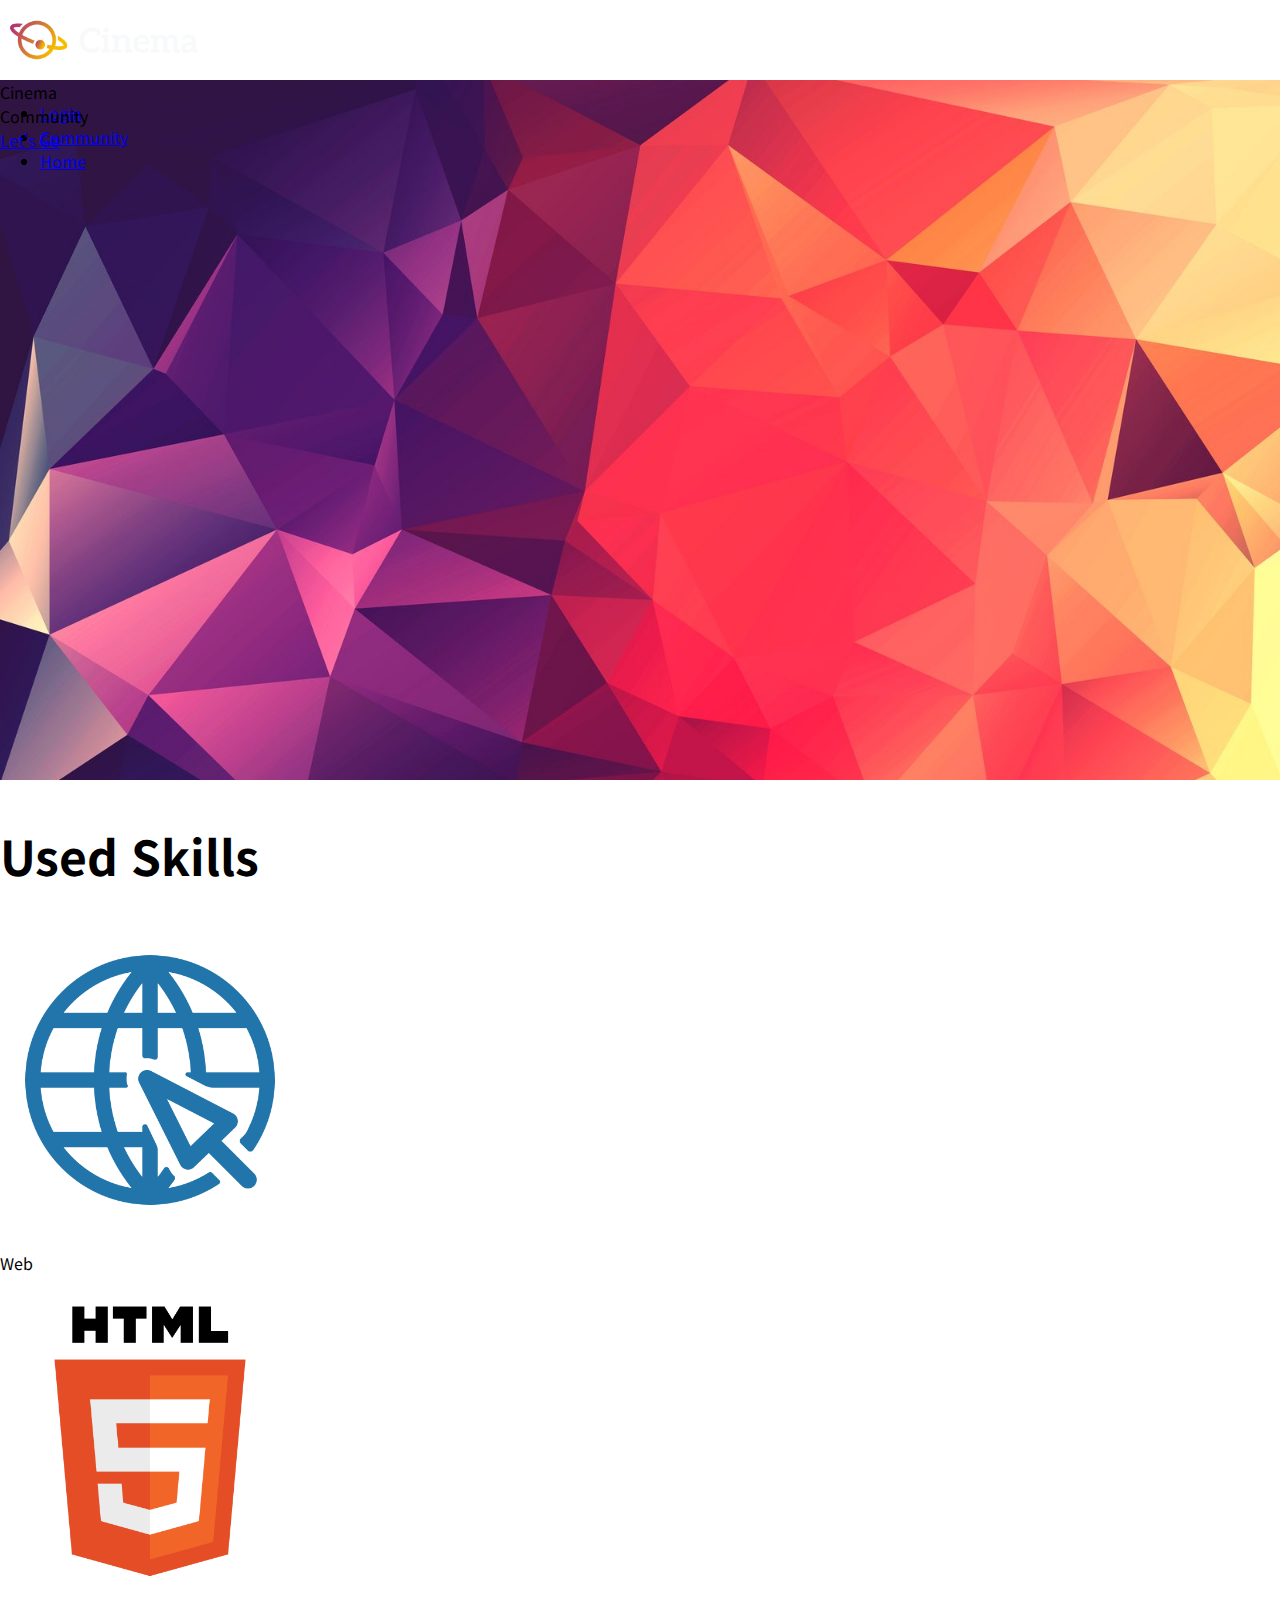
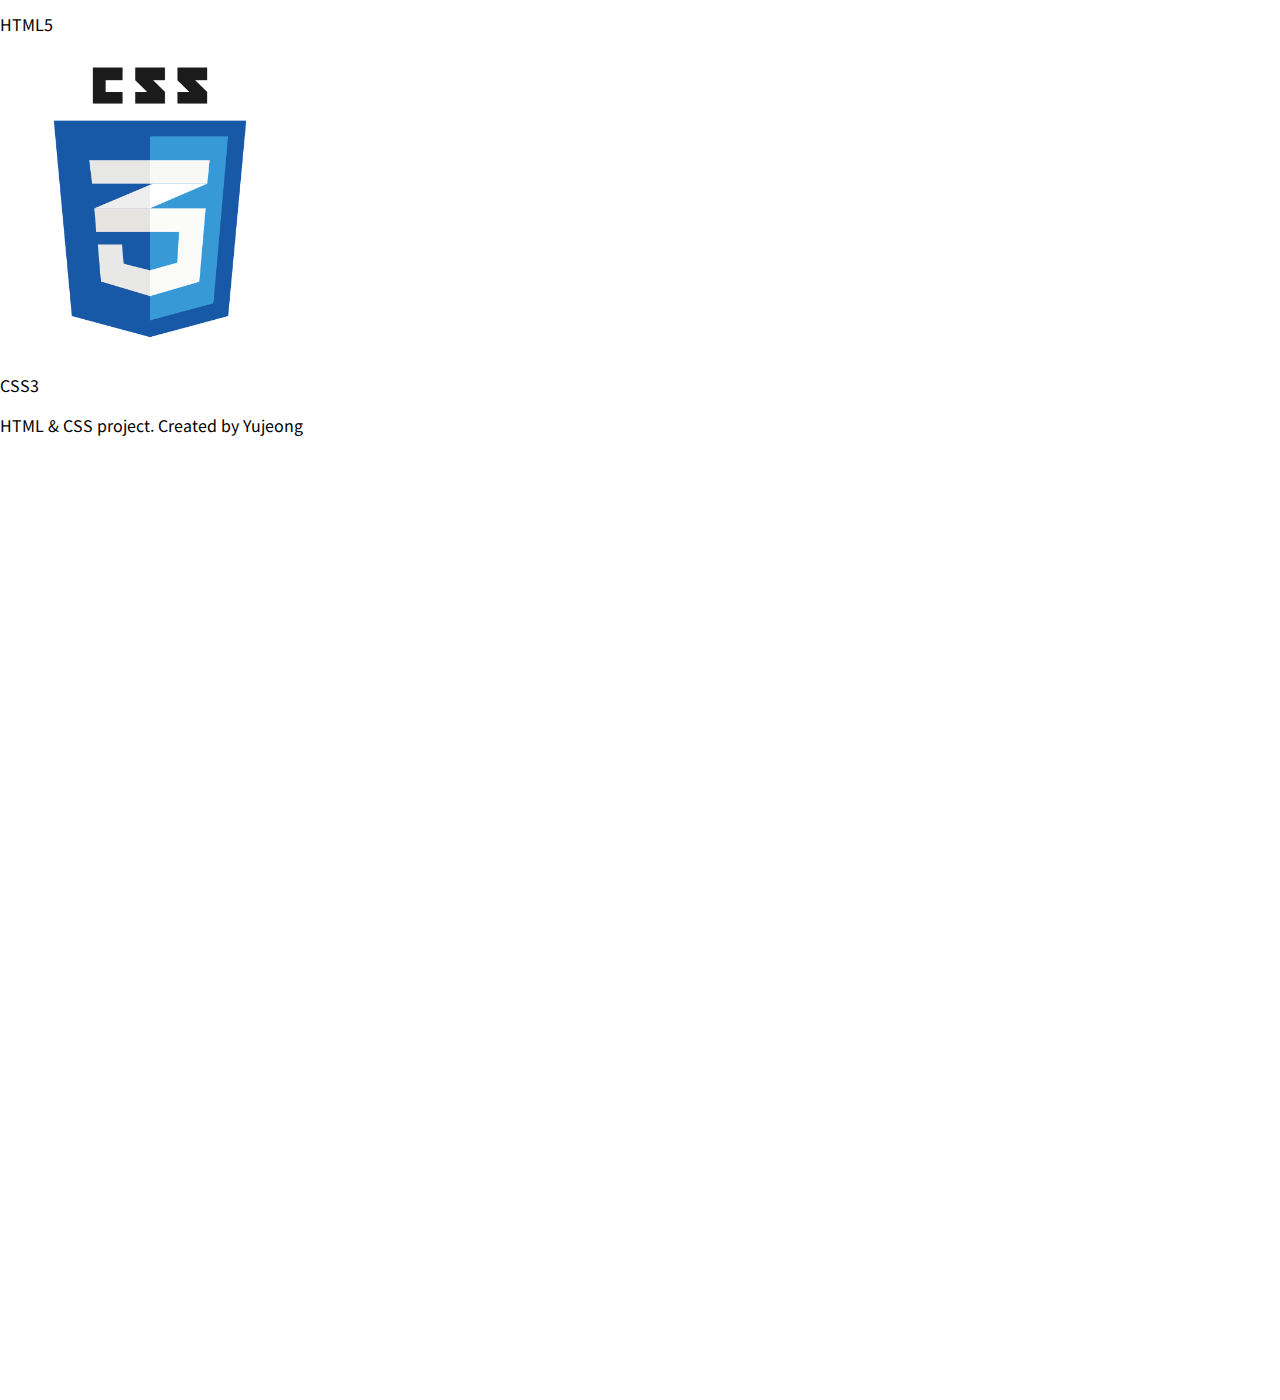
<file: 0803/0803_workshop/index.html>
<!DOCTYPE html>
<html lang="ko">
<head>
  <meta charset="UTF-8">
  <meta name="viewport" content="width=device-width, initial-scale=1.0">
  <link rel="stylesheet" href="style.css">
  <title>Document</title>
  <link href="https://cdn.jsdelivr.net/npm/bootstrap@5.2.0/dist/css/bootstrap.min.css" rel="stylesheet" integrity="sha384-gH2yIJqKdNHPEq0n4Mqa/HGKIhSkIHeL5AyhkYV8i59U5AR6csBvApHHNl/vI1Bx" crossorigin="anonymous">
</head>
<body>
  <!-- 1. Nav -->
  <nav class="d-flex justify-content-between align-items-center bg-dark sticky-top">
    <a href="#">
      <img src="images/logo.png" alt="Logo Image">
    </a>
    <ul class="mb-0 d-flex flex-row-reverse">
      <li class="list-unstyled"><a href="#" class="text-decoration-none text-white me-5">Login</a></li>
      <li class="list-unstyled"><a href="#" class="text-decoration-none text-white me-5">Community</a></li>
      <li class="list-unstyled"><a href="#" class="text-decoration-none text-white me-5">Home</a></li>
    </ul>
  </nav>

  <!-- 2. Header -->
  <header class="d-flex flex-column justify-content-center align-items-center">
      <div class="text-white fw-bold display-1">Cinema</div>
      <div class="text-white fw-bold display-1">Community</div>
      <a class="btn btn-primary btn-lg mt-5" href="#">Let's Go</a>
  </header>

  <!-- 3. Section -->
  <section class="d-flex flex-column align-items-center mt-5">
    <h2>Used Skills</h2>
    <article class="d-flex justify-content-around text-center mt-4 w-100">
      <div>
        <img src="images/web.png" alt="Web Image">
        <p>Web</p>
      </div>
      <div>
        <img src="images/html5.png" alt="HTML5 Image">
        <p>HTML5</p>
      </div>
      <div>
        <img src="images/css3.png" alt="CSS3 Image">
        <p>CSS3</p>
      </div>
    </article>
  </section>

  <!-- 4. Footer -->
  <footer class="d-flex justify-content-center align-items-center bg-primary text-white fixed-bottom">
    <p class="mb-0">HTML & CSS project. Created by Yujeong</p>
  </footer>
  <script src="https://cdn.jsdelivr.net/npm/bootstrap@5.2.0/dist/js/bootstrap.bundle.min.js" integrity="sha384-A3rJD856KowSb7dwlZdYEkO39Gagi7vIsF0jrRAoQmDKKtQBHUuLZ9AsSv4jD4Xa" crossorigin="anonymous"></script>
</body>
</html>
</file>
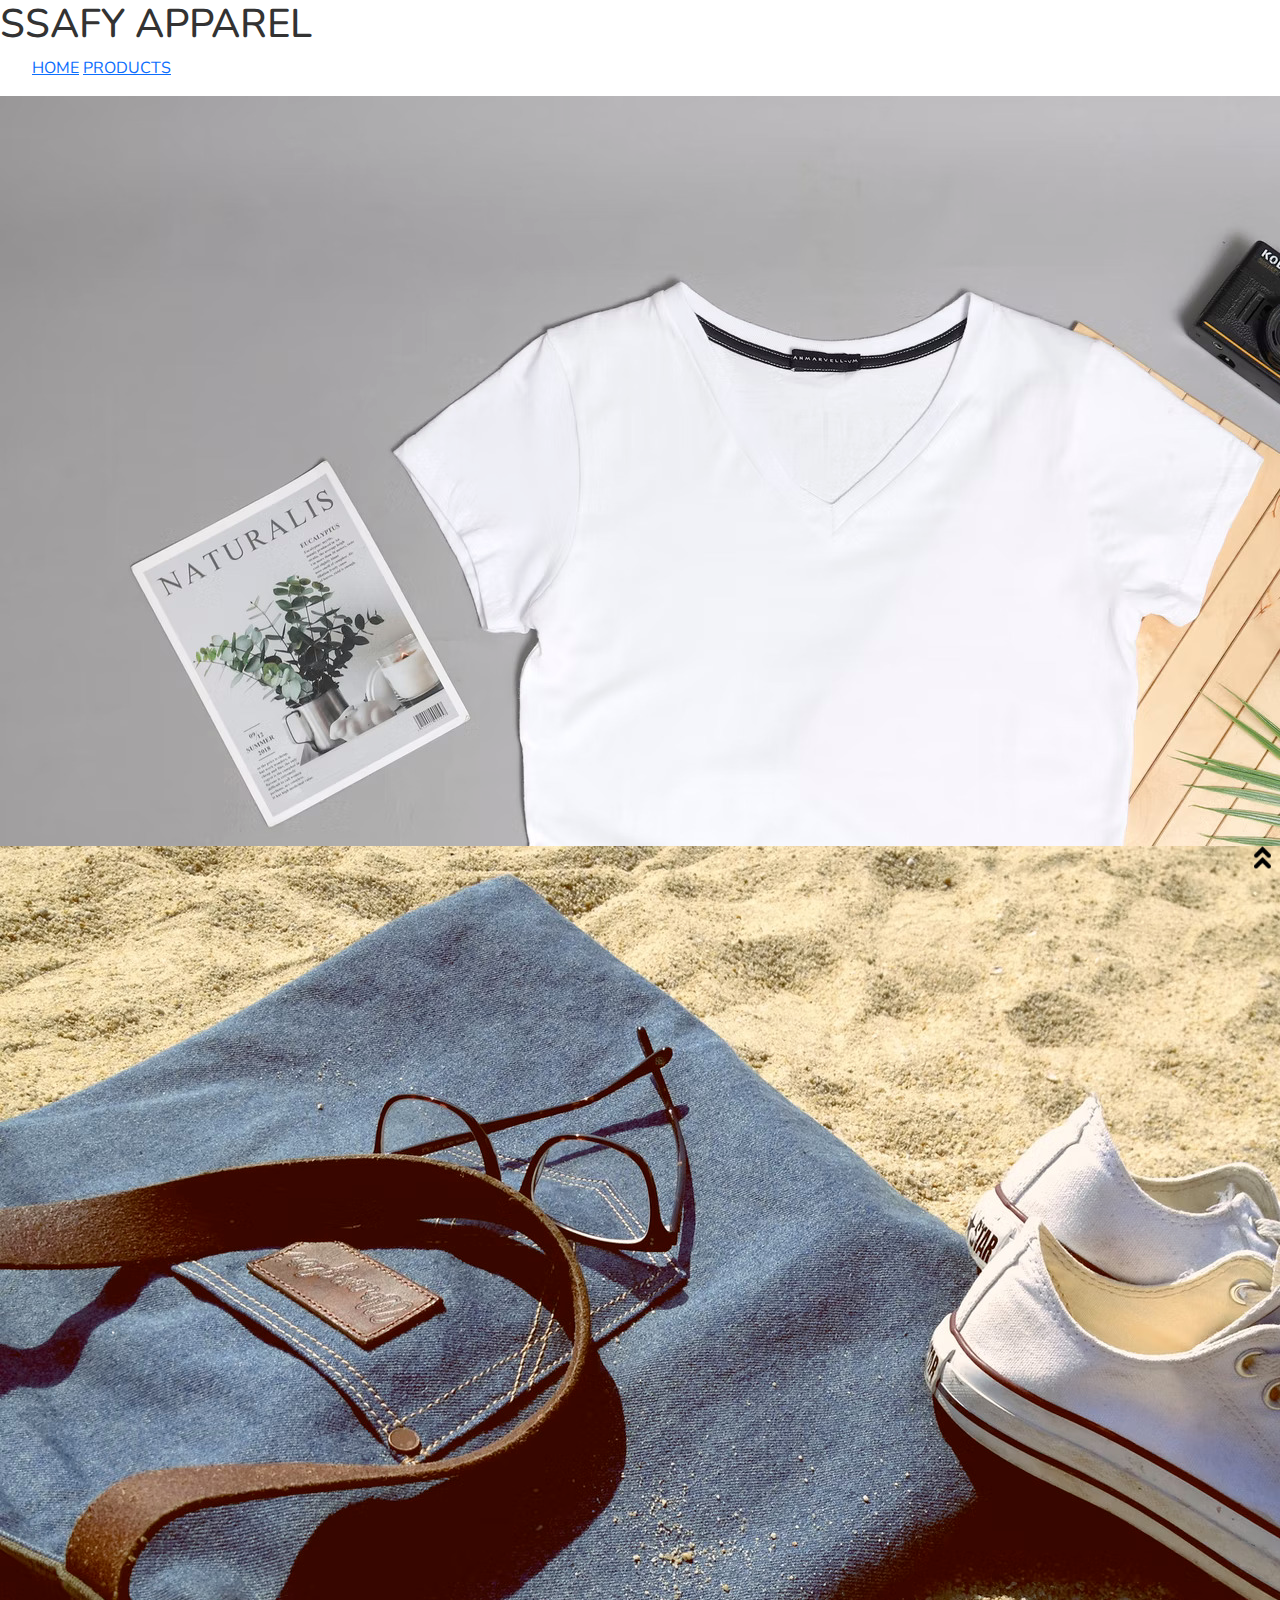
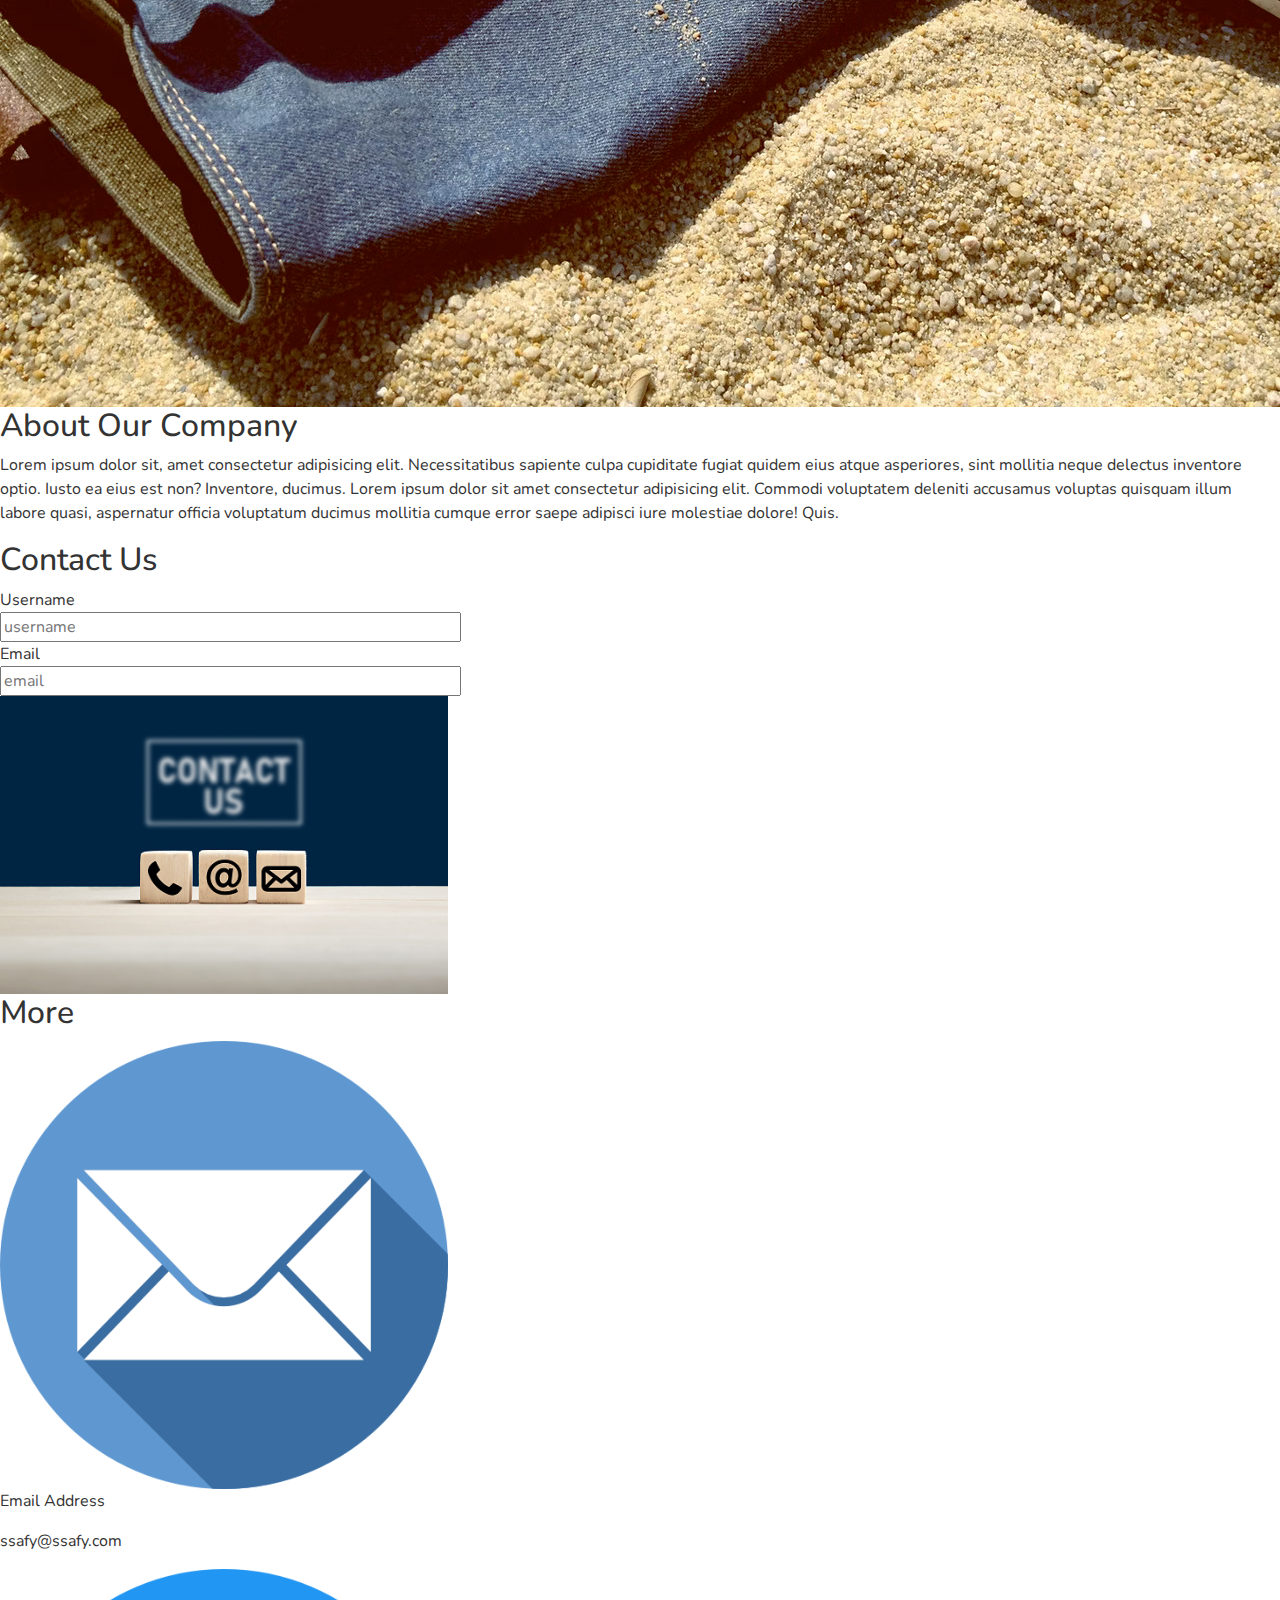
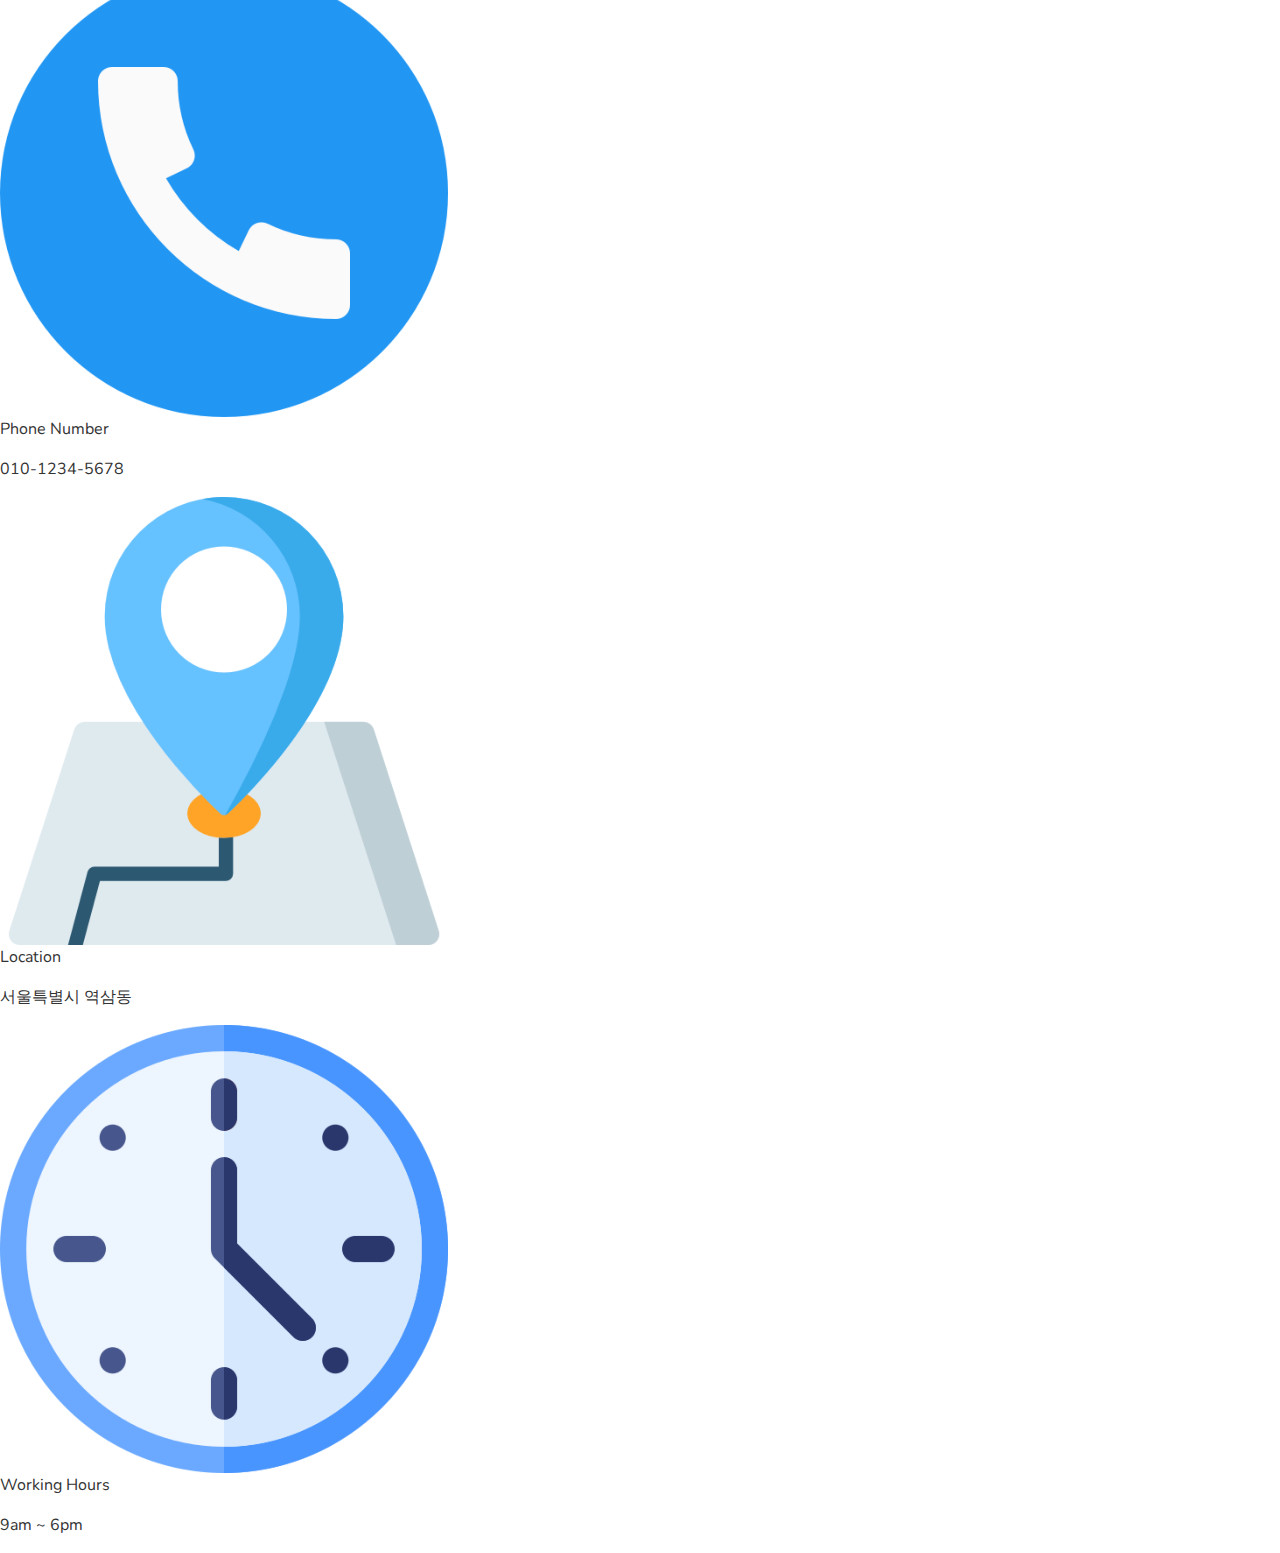
<file: 0804/04_web_practice/index.html>
<!DOCTYPE html>
<html lang="en">
<head>
  <meta charset="UTF-8">
  <meta http-equiv="X-UA-Compatible" content="IE=edge">
  <meta name="viewport" content="width=device-width, initial-scale=1.0">
  <link rel="stylesheet" href="css/reset.css">
  <link rel="stylesheet" href="css/style.css">
  <title>SSAFY APPAREL</title>
  <link href="https://cdn.jsdelivr.net/npm/bootstrap@5.2.0/dist/css/bootstrap.min.css" rel="stylesheet" integrity="sha384-gH2yIJqKdNHPEq0n4Mqa/HGKIhSkIHeL5AyhkYV8i59U5AR6csBvApHHNl/vI1Bx" crossorigin="anonymous">
</head>
<body>
  <!-- 1. Nav -->
  <nav class="navbar px-5 m-auto bg-light sticky-top">
    <h1 class="fs-3 mb-0">SSAFY APPAREL</h1>
    <ul class="mb-0">
      <a class="text-decoration-none text-dark pe-3" href="index.html">HOME</a>
      <a class="text-decoration-none text-dark" href="products.html">PRODUCTS</a>
    </ul>
  </nav>

  <!-- 2. Header -->
  <header class="overflow-hidden" style="height: 750px;">
    <img class="d-block w-100" src="assets/apparel.jpeg" alt="">
  </header>

  <!-- 3. Section -->
  <section class="d-flex mt-5 justify-content-center">
    <article class="w-25 me-4">
      <img class="img-fluid rounded-4" src="assets/apparel2.jpeg" alt="">
    </article>
    <article class="w-25">
      <h2 class="text-center mb-3">About Our Company</h2>
      <p>Lorem ipsum dolor sit, amet consectetur adipisicing elit. Necessitatibus sapiente culpa cupiditate fugiat quidem eius atque asperiores, sint mollitia neque delectus inventore optio. Iusto ea eius est non? Inventore, ducimus. Lorem ipsum dolor sit amet consectetur adipisicing elit. Commodi voluptatem deleniti accusamus voluptas quisquam illum labore quasi, aspernatur officia voluptatum ducimus mollitia cumque error saepe adipisci iure molestiae dolore! Quis.</p>
    </article>
  </section>

  <section class="d-flex flex-column mt-4 mx-auto w-50">
    <h2 class="text-center mb-4">Contact Us</h2>
    <div class="d-flex flex-row justify-content-around">
      <form class="border d-flex flex-column" style="width: 40%;" action="">
        <label for="inputusername">Username</label><br>
        <input style="width: 90%;" type="email" name="" id="inputusername" placeholder="username"><br>
        <label for="inputemail">Email</label><br>
        <input style="width: 90%;" type="email" name="" id="inputemail" placeholder="email">
      </form>
      <img style="width: 35%; height: 50%" src="assets/contact.jpg" alt="contact us">
    </div>
    <h2 class="text-center mt-5 mb-4">More</h2>
    <div class="d-flex flex-row justify-content-evenly text-center">
      <div>
        <img style="width: 35%; height: 35%" class="mb-3" src="assets/email.png" alt="">
        <p>Email Address</p>
        <p>ssafy@ssafy.com</p>
      </div>
      <div>
        <img style="width: 35%; height: 35%" class="mb-3" src="assets/telephone.png" alt="">
        <p>Phone Number</p>
        <p>010-1234-5678</p>
      </div>
      <div>
        <img style="width: 35%; height: 35%" class="mb-3" src="assets/location.png" alt="">
        <p>Location</p>
        <p>서울특별시 역삼동</p>
      </div>
      <div>
        <img style="width: 35%; height: 35%" class="mb-3" src="assets/clock.png" alt="">
        <p>Working Hours</p>
        <p>9am ~ 6pm</p>
      </div>
    </div>
  </section>

  <a
  href="#"
  title="Back to Top"
  style="display:scroll;position:fixed;bottom:30px;right:5px;"
  onfocus='this.blur()'>
  <img 
  src="assets/up-arrow.png"
  style="width:25px; height:25px;"
  />
  </a>

  <script src="https://cdn.jsdelivr.net/npm/bootstrap@5.2.0/dist/js/bootstrap.bundle.min.js" integrity="sha384-A3rJD856KowSb7dwlZdYEkO39Gagi7vIsF0jrRAoQmDKKtQBHUuLZ9AsSv4jD4Xa" crossorigin="anonymous"></script>
</body>
</html>
</file>
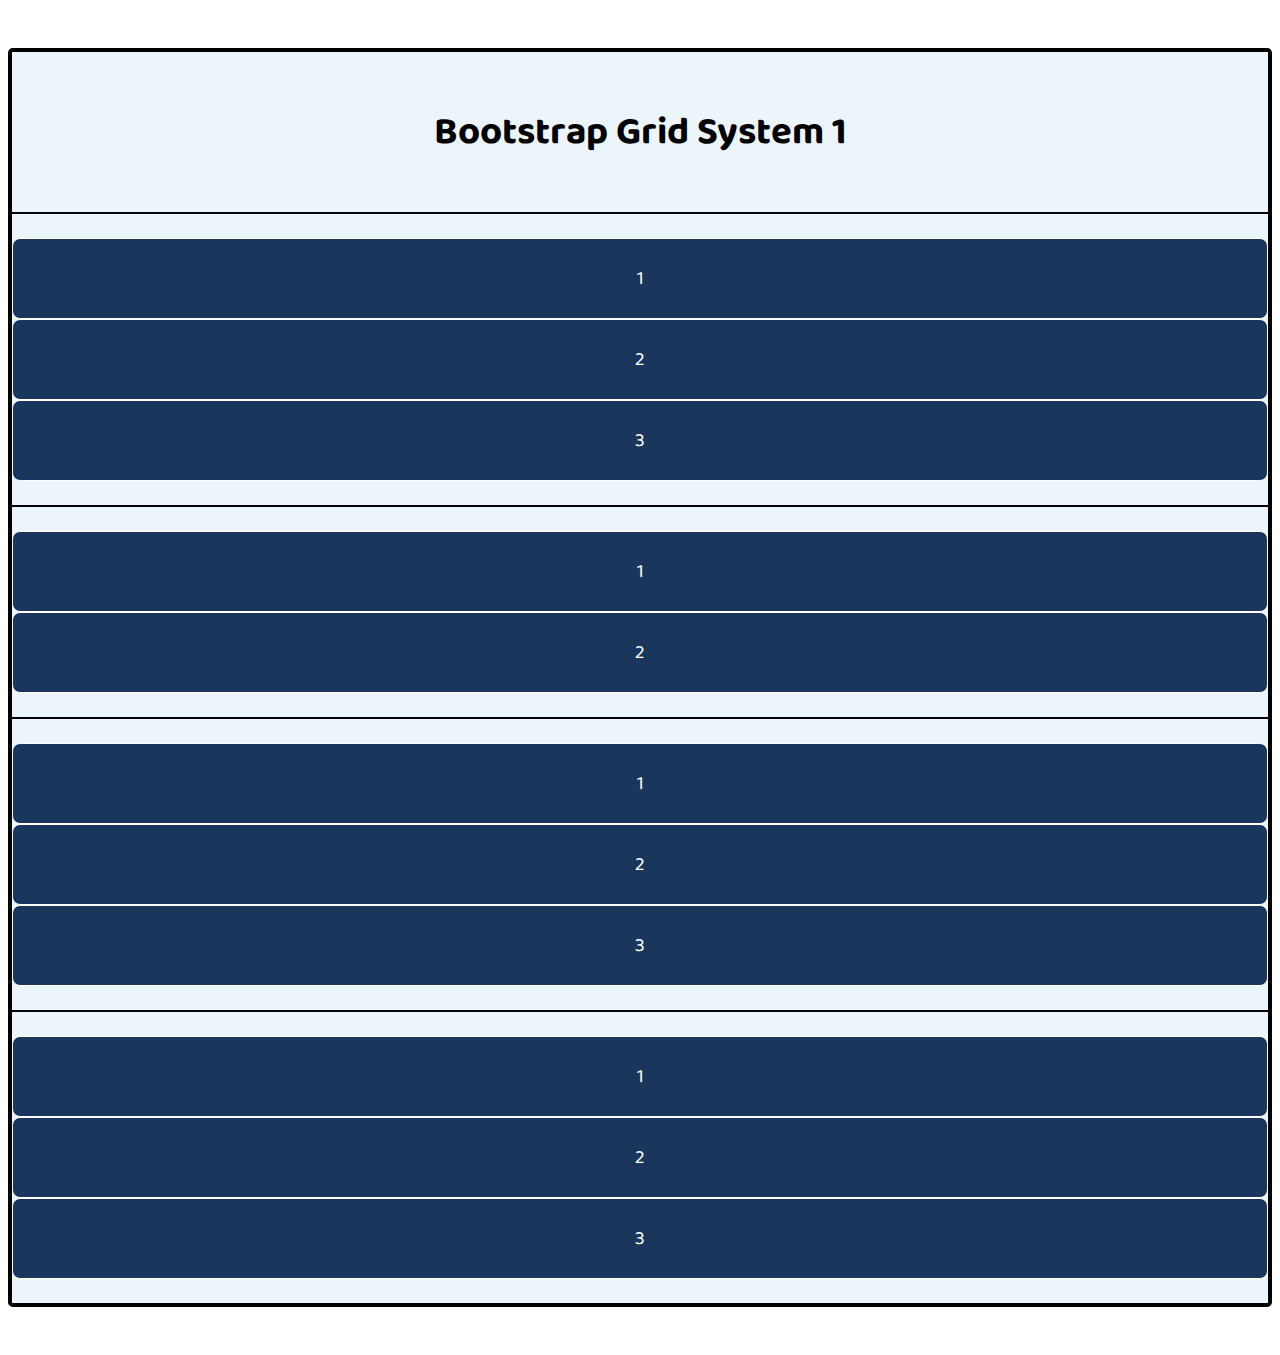
<file: 0804/04_web_workshop/01_grid.html>
<!-- 01_grid.html -->

<!DOCTYPE html>
<html lang="ko">
<head>
  <meta charset="UTF-8">
  <meta name="viewport" content="width=device-width, initial-scale=1.0">
  <link rel="stylesheet" href="style.css">
  <title>01_grid</title>
  <link href="https://cdn.jsdelivr.net/npm/bootstrap@5.2.0/dist/css/bootstrap.min.css" rel="stylesheet" integrity="sha384-gH2yIJqKdNHPEq0n4Mqa/HGKIhSkIHeL5AyhkYV8i59U5AR6csBvApHHNl/vI1Bx" crossorigin="anonymous">

</head>
<body>
  <div class="container">
    <div class="row">
      <div class="col">
        <h1>Bootstrap Grid System 1</h1>
      </div>
    </div>

    <!-- 1. -->
    <div class="row">
      <div class="item col">
        <p>1</p>
      </div>
      <div class="item col">
        <p>2</p>
      </div>
      <div class="item col">
        <p>3</p>
      </div>
    </div>

    <!-- 2. -->
    <div class="row">
      <div class="item col">
        <p>1</p>
      </div>
      <div class="item col">
        <p>2</p>
      </div> 
    </div>

    <!-- 3. -->
    <div class="row">
      <div class="item col-3">
        <p>1</p>
      </div>
      <div class="item col-6">
        <p>2</p>
      </div>
      <div class="item col-3">
        <p>3</p>
      </div>
    </div> 

    <!-- 4. -->
    <div class="row">
      <div class="item col-2">
        <p>1</p>
      </div>
      <div class="item col-9">
        <p>2</p>
      </div>
      <div class="item col-1">
        <p>3</p>
      </div> 
    </div>

  </div>
  <script src="https://cdn.jsdelivr.net/npm/bootstrap@5.2.0/dist/js/bootstrap.bundle.min.js" integrity="sha384-A3rJD856KowSb7dwlZdYEkO39Gagi7vIsF0jrRAoQmDKKtQBHUuLZ9AsSv4jD4Xa" crossorigin="anonymous"></script>
</body>
</html>
</file>
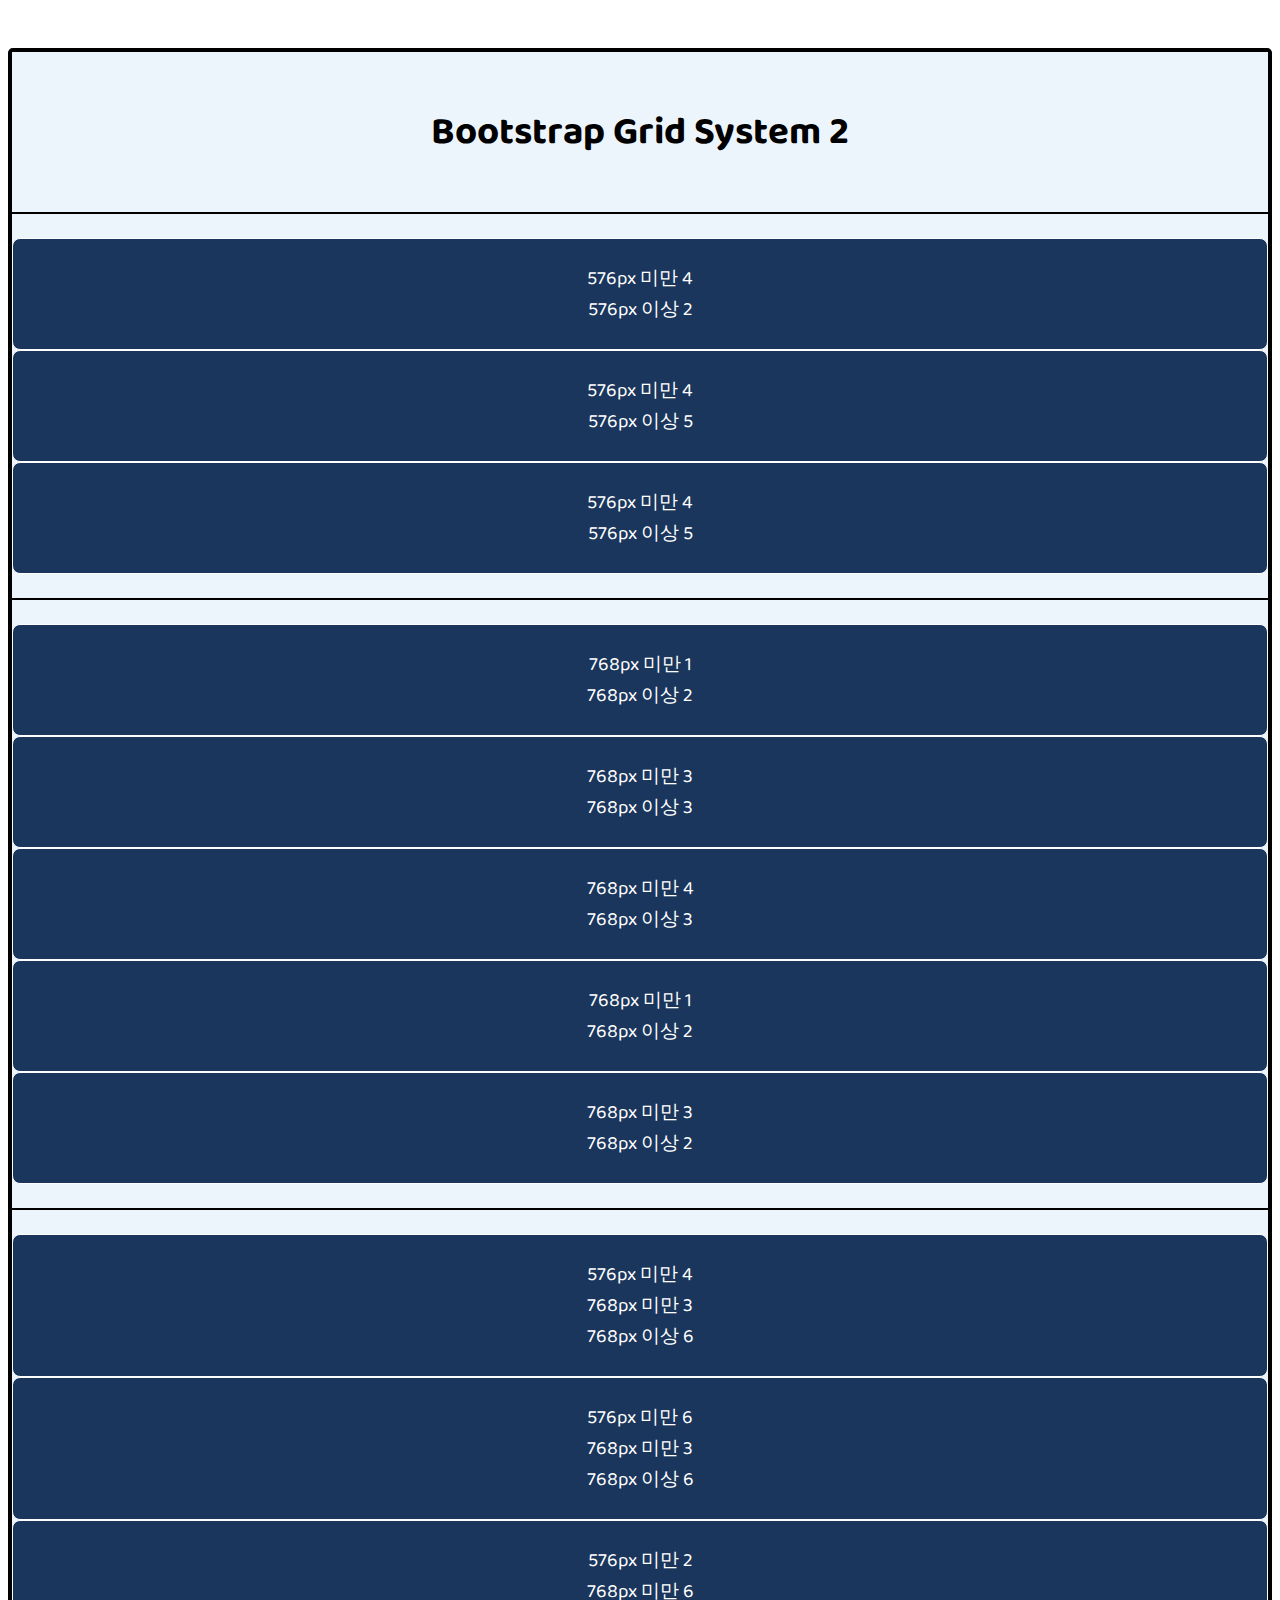
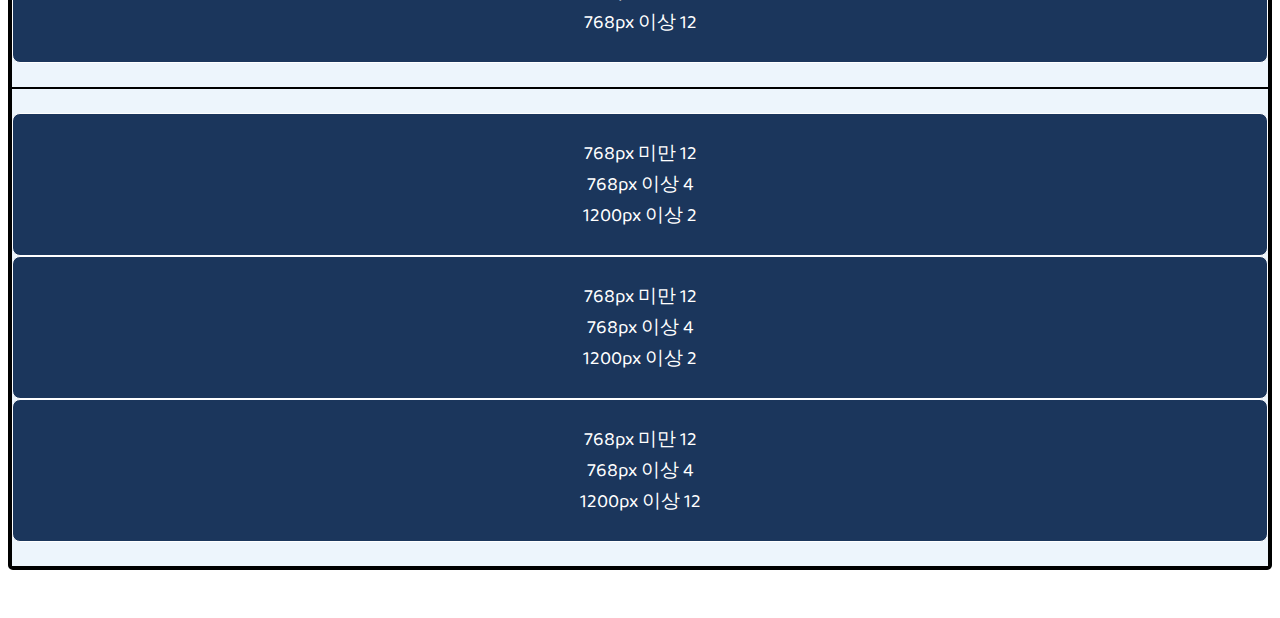
<file: 0804/04_web_workshop/02_grid.html>
<!-- 02_grid.html -->

<!DOCTYPE html>
<html lang="ko">
<head>
  <meta charset="UTF-8">
  <meta name="viewport" content="width=device-width, initial-scale=1.0">
  <link rel="stylesheet" href="style.css">
  <title>02_grid</title>
  <link href="https://cdn.jsdelivr.net/npm/bootstrap@5.2.0/dist/css/bootstrap.min.css" rel="stylesheet" integrity="sha384-gH2yIJqKdNHPEq0n4Mqa/HGKIhSkIHeL5AyhkYV8i59U5AR6csBvApHHNl/vI1Bx" crossorigin="anonymous">

</head>
<body>
  <div class="container">
    <div class="row">
      <div class="col">
        <h1>Bootstrap Grid System 2</h1>
      </div>
    </div>

    
    <!-- 1. -->
    <div class="row">
      <div class="item col-4 col-sm-2">
        <p>576px 미만 4 <br> 576px 이상 2</p>
      </div>
      <div class="item col-4 col-sm-5">
        <p>576px 미만 4 <br> 576px 이상 5</p>
      </div>
      <div class="item col-4 col-sm-5">
        <p>576px 미만 4 <br> 576px 이상 5</p>
      </div>
    </div>


    <!-- 2. -->
    <div class="row">
      <div class="item col-1 col-md-2">
        <p>768px 미만 1 <br> 768px 이상 2</p>
      </div>
      <div class="item col-3 col-md-3">
        <p>768px 미만 3 <br> 768px 이상 3</p>
      </div>
      <div class="item col-4 col-md-3">
        <p>768px 미만 4 <br> 768px 이상 3</p>
      </div>
      <div class="item col-1 col-md-2">
        <p>768px 미만 1 <br> 768px 이상 2</p>
      </div>
      <div class="item col-3 col-md-2">
        <p>768px 미만 3 <br> 768px 이상 2</p>
      </div>
    </div>


    <!-- 3. -->
    <div class="row">
      <div class="item col-4 col-sm-3 col-md-6">
        <p>576px 미만 4 <br> 768px 미만 3 <br> 768px 이상 6</p>
      </div>
      <div class="item col-6 col-sm-3 col-md-6">
        <p>576px 미만 6 <br> 768px 미만 3 <br> 768px 이상 6</p>
      </div>
      <div class="item col-2 col-sm-6 col-md-12">
        <p>576px 미만 2 <br> 768px 미만 6 <br> 768px 이상 12</p>
      </div>
    </div>


    <!-- 4. -->
    <div class="row">
      <div class="item col-12 col-md-4 col-xl-2">
        <p>768px 미만 12 <br> 768px 이상 4 <br> 1200px 이상 2</p>
      </div>
      <div class="item col-12 col-md-4 col-xl-2">
        <p>768px 미만 12 <br> 768px 이상 4 <br> 1200px 이상 2</p>
      </div>
      <div class="item col-12 col-md-4 col-xl-12">
        <p>768px 미만 12 <br> 768px 이상 4 <br> 1200px 이상 12</p>
      </div>
    </div>
  </div>
  <script src="https://cdn.jsdelivr.net/npm/bootstrap@5.2.0/dist/js/bootstrap.bundle.min.js" integrity="sha384-A3rJD856KowSb7dwlZdYEkO39Gagi7vIsF0jrRAoQmDKKtQBHUuLZ9AsSv4jD4Xa" crossorigin="anonymous"></script>

</body>
</html>
</file>
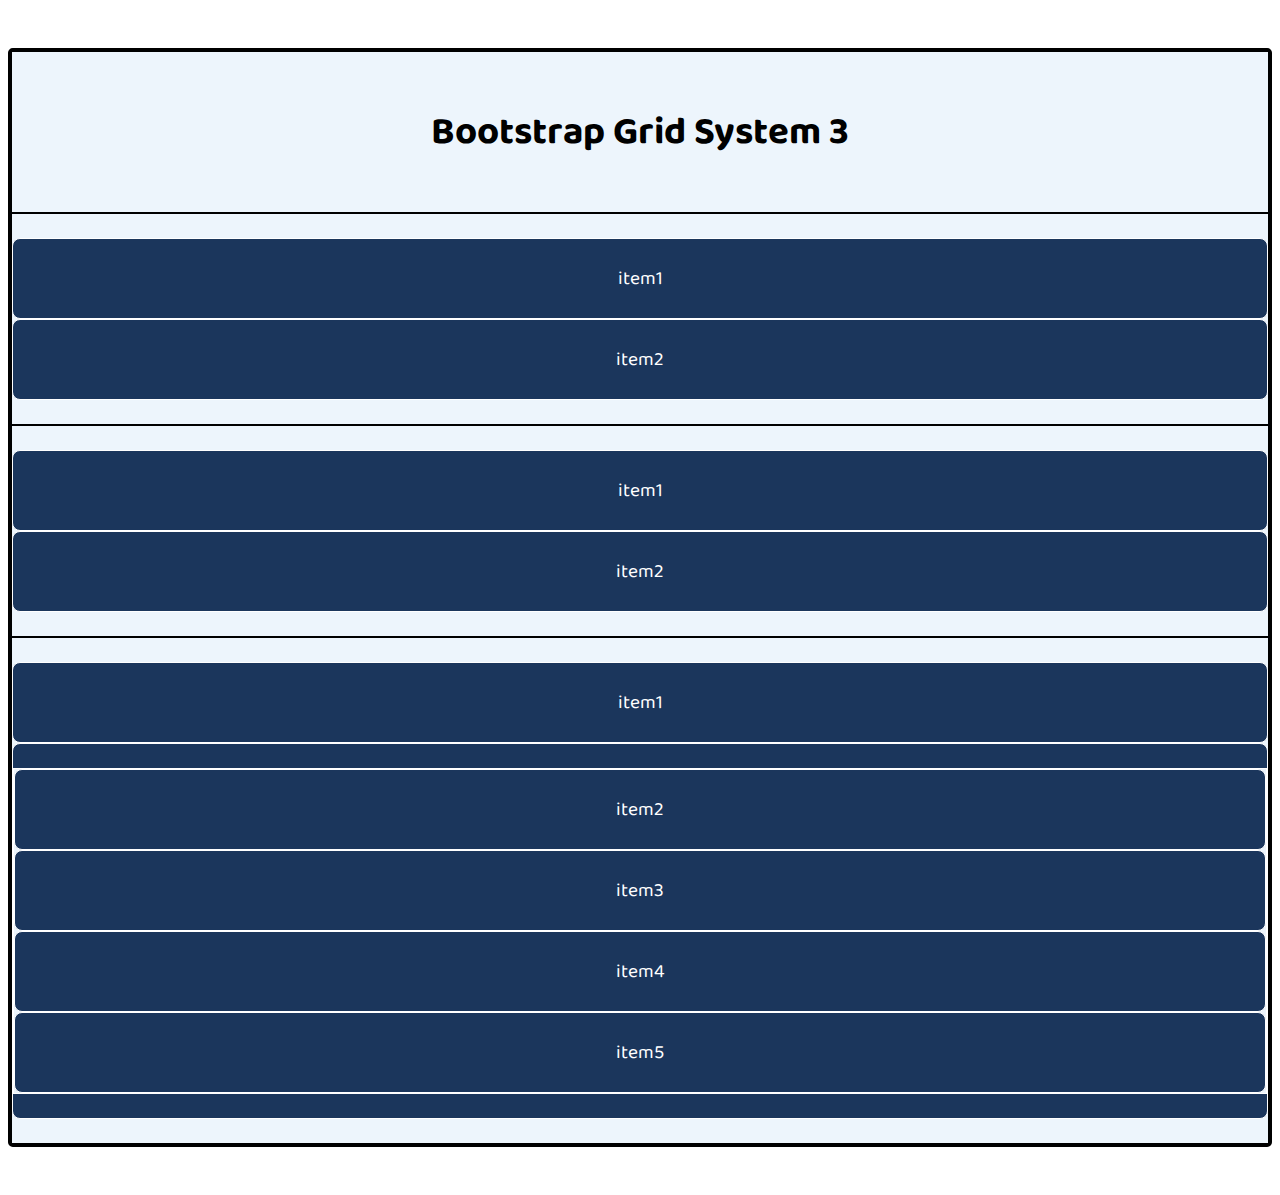
<file: 0804/04_web_workshop/03_grid.html>
<!DOCTYPE html>
<html lang="ko">
<head>
  <meta charset="UTF-8">
  <meta name="viewport" content="width=device-width, initial-scale=1.0">
  <link rel="stylesheet" href="style.css">
  <title>03_grid</title>
  <link href="https://cdn.jsdelivr.net/npm/bootstrap@5.2.0/dist/css/bootstrap.min.css" rel="stylesheet" integrity="sha384-gH2yIJqKdNHPEq0n4Mqa/HGKIhSkIHeL5AyhkYV8i59U5AR6csBvApHHNl/vI1Bx" crossorigin="anonymous">

</head>
<body>
  <div class="container">
    <div class="row">
      <div class="col">
        <h1>Bootstrap Grid System 3</h1>
      </div>
    </div>

    <!-- 1. -->
    <div class="row justify-content-md-between">
      <div class="item col-4 col-md-4">
        <p>item1</p>
      </div>
      <div class="item col-8 col-md-4">
        <p>item2</p>
      </div>
    </div>


    <!-- 2. -->
    <div class="row justify-content-between justify-content-md-end justify-content-lg-start">
      <div class="item col-4 col-md-4 offset-lg-7 col-lg-5">
        <p>item1</p>
      </div>
      <div class="item col-4 col-md-4 offset-lg-2 col-lg-8">
        <p>item2</p>
      </div>
    </div>
    

    <!-- 3. -->
    <div class="row">
      <div class="item col-12 col-sm-3">
        item1
      </div>
      <div class="item col-12 col-sm-9">
        <div class="row">
          <div class="item col-6 col-lg-3">item2</div>
          <div class="item col-6 col-lg-3">item3</div>
          <div class="item col-6 col-lg-3">item4</div>
          <div class="item col-6 col-lg-3">item5</div>
        </div>
      </div>
    </div>
  </div>
  <script src="https://cdn.jsdelivr.net/npm/bootstrap@5.2.0/dist/js/bootstrap.bundle.min.js" integrity="sha384-A3rJD856KowSb7dwlZdYEkO39Gagi7vIsF0jrRAoQmDKKtQBHUuLZ9AsSv4jD4Xa" crossorigin="anonymous"></script>

</body>
</html>
</file>
<file: 0803/0803_workshop/style.css>
@import url('https://fonts.googleapis.com/css?family=Noto+Sans+KR');

/* 아래의 코드는 수정하지 마세요. */
body {
  height: 3000px;
  margin: 0;
  font-family: 'Noto Sans KR', sans-serif;
}

nav {
  height: 80px;
}

nav img {
  height: 80px;
}

header {
  height: 700px;
  background-image: url('images/header.jpg');
  background-size: cover;
}

section > h2 {
  font-size: 3rem;
}

section img {
  width: 300px;
}

footer {
  height: 60px;
}


/* 추가적으로 작성하고 싶은 순수 CSS 코드가 있다면 해당 주석 아래에 작성해 주세요. */
</file>
<file: 0804/04_web_practice/css/style.css>
@import url('https://fonts.googleapis.com/css2?family=Merienda+One&family=Nunito:wght@200;300;400;500;600&display=swap');

/* 스크롤을 부드럽게 설정합니다. */
html{
  scroll-behavior: smooth;
}

/* 기본 글꼴 설정 */
body {
  font-family: 'Nunito', sans-serif;
  /* 창 크기가 줄어도 최소 1280px의 너비를 유지합니다. 
  디바이스의 화면 크기가 더 작다면 스크롤이 생성됩니다. */
  min-width: 1280px;
  color: #333333;
}
</file>
<file: 0804/04_web_workshop/style.css>
/* 아래의 코드는 수정이 필요 없습니다. */

@import url('https://fonts.googleapis.com/css?family=Baloo+2&display=swap');

body {
  font-family: 'Baloo 2', cursive;
  font-size: 1.2rem;
}

/* 1~3번 문제 */
h1 {
  text-align: center;
}

.container {
  margin-top: 3rem;
  margin-bottom: 3rem;
  border: 3px solid;
  border-radius: 0.3rem;
  background: #6fa4ed;
}

.container > .row {
  padding-top: 1.5rem;
  padding-bottom: 1.5rem;
}

.row {
  background: #edf5fc;
  border: 1px solid;
}

.item {
    text-align: center;
    padding-top: 1.5rem;
    padding-bottom: 1.5rem;
    color: white;
    border: 1px solid;
    border-radius: 8px;
    background: #1b365c;
}

.item > p {
  margin: 0;
}
</file>
